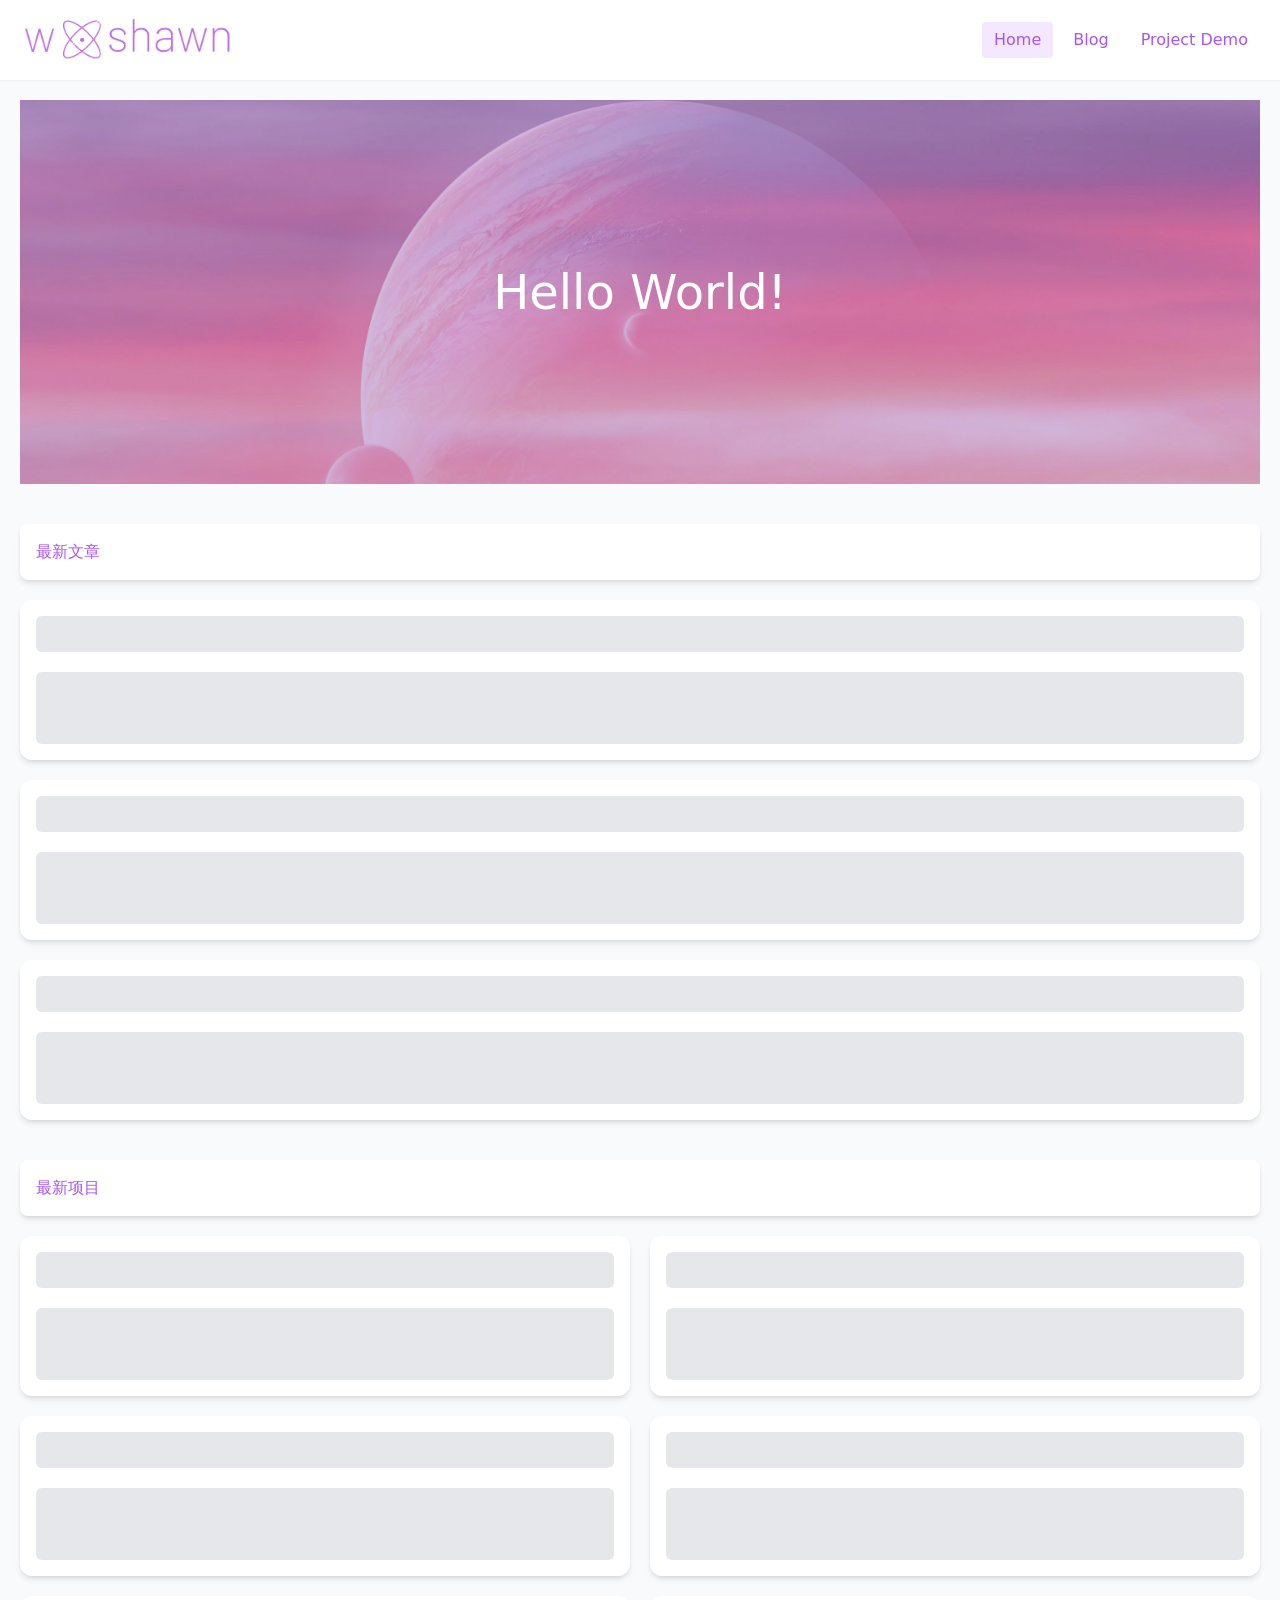
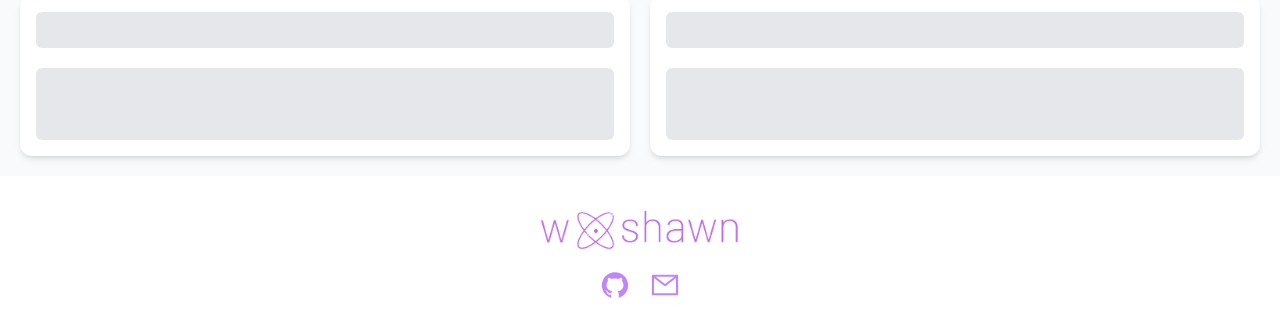
<file: index.html>
<!DOCTYPE html>
<html lang="en">
  <head>
    <meta charset="UTF-8" />
    <link rel="icon" type="image/svg+xml" href="/vite.svg" />
    <meta name="viewport" content="width=device-width, initial-scale=1.0" />
    <title>Vite + Vue</title>
    <script type="module" crossorigin src="/assets/index.699bcddb.js"></script>
    <link rel="stylesheet" href="/assets/index.144a7b32.css">
  </head>
  <body>
    <div id="app"></div>
    
  </body>
</html>
</file>
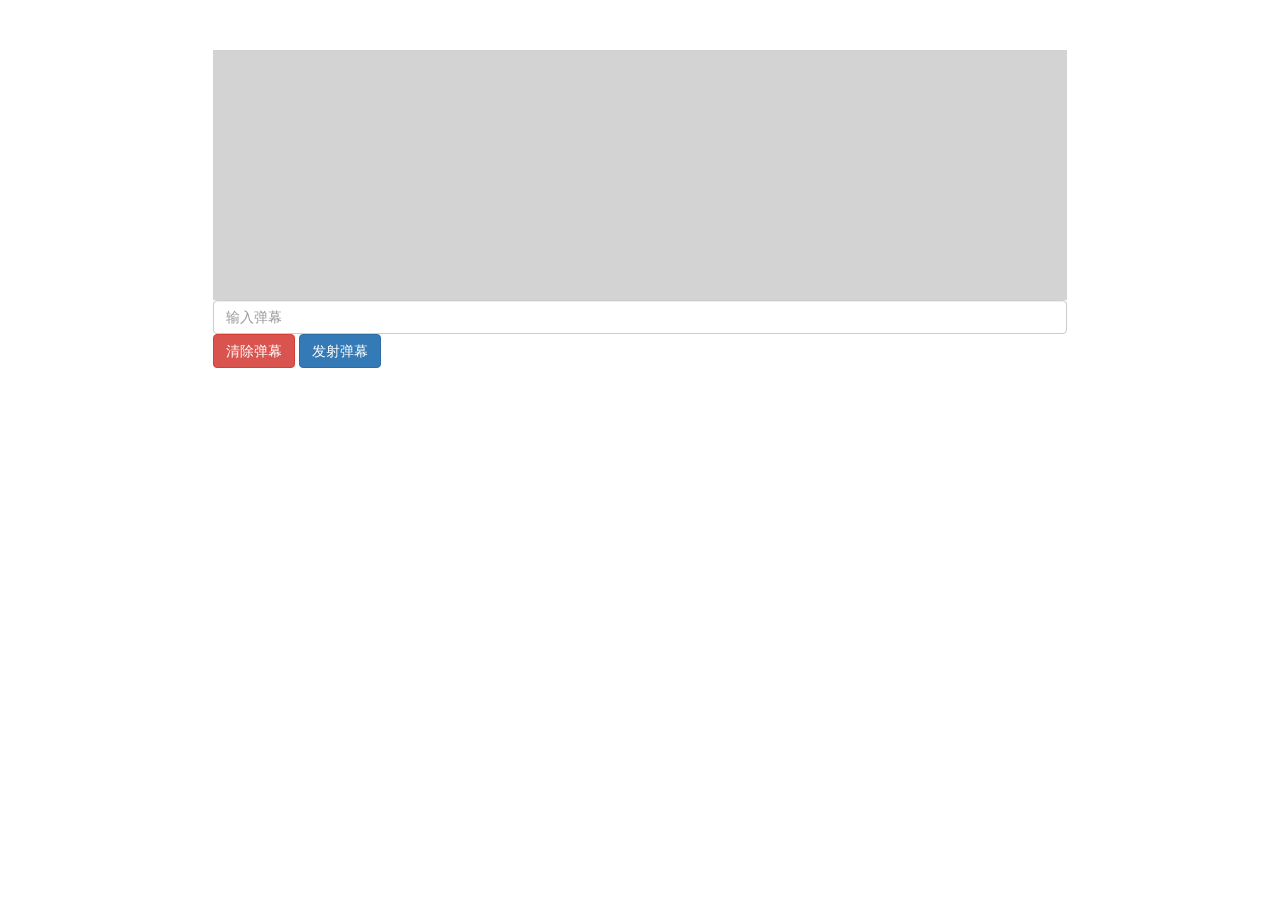
<file: wxshawn/portflio/Danmu/index.html>
<!DOCTYPE html>
<html lang="en">
<head>
    <meta charset="UTF-8">
    <meta name="viewport" content="width=device-width, initial-scale=1.0">
    <meta http-equiv="X-UA-Compatible" content="ie=edge">
    <title>Danmu</title>
    <link rel="stylesheet" href="./css/bootstrap.min.css">
    <link rel="stylesheet" href="./css/main.css">
</head>
<body>
    <div class="danmu-launcher container-fluid">
        <div class="row">
            <div class="screen col-xs-10 col-md-8 col-xs-offset-1 col-md-offset-2" id="screen"></div>
        </div>
        <div class="row">
            <div class="launcher col-xs-10 col-md-8 col-xs-offset-1 col-md-offset-2">
                <input class="form-control" id="text" type="text" placeholder="输入弹幕">
                <input class="btn btn-danger" id="clear" type="button" value="清除弹幕">
                <input class="btn btn-primary" id="launch" type="button" value="发射弹幕">
            </div>
        </div>
    </div>
    <script src="./js/main.js"></script>
</body>
</html>
</file>
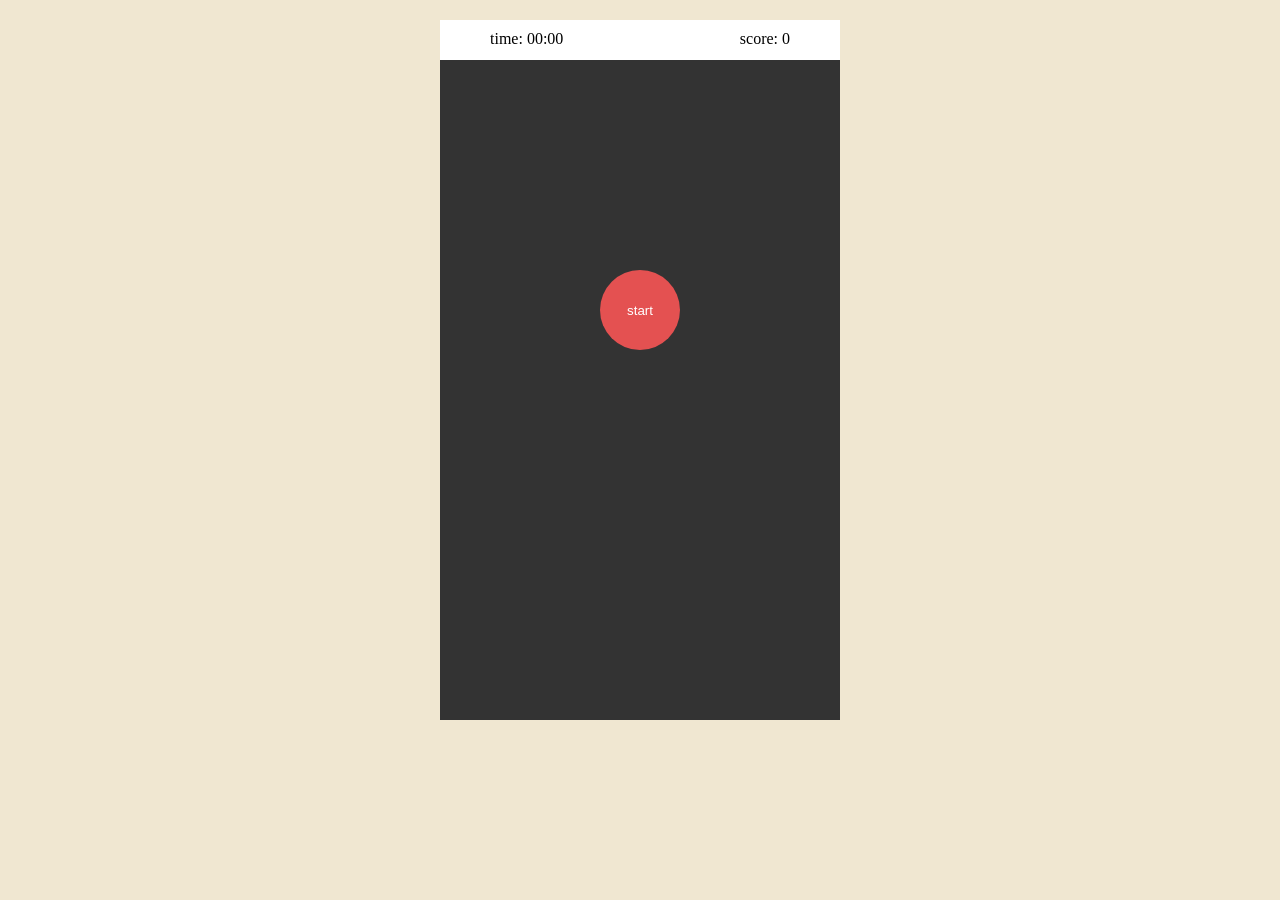
<file: wxshawn/portflio/Touch/index.html>
<!DOCTYPE html>
<html lang="en">
<head>
    <meta charset="UTF-8">
    <meta name="viewport" content="width=device-width, initial-scale=1.0">
    <meta http-equiv="X-UA-Compatible" content="ie=edge">
    <title>Touch</title>
    <link rel="stylesheet" href="./css/main.css">
</head>
<body>
    <div class="touch">
        <div class="ui">
            <div class="score-board">
                <p class="time" id="time">time: 00:00</p>
                <p class="score" id="score">score: 0</p>
            </div>
            <p class="life" id="life"></p>
            <input class="start" id="start" type="button" value="start">
        </div>
        <div class="con" id="con">

        </div>
    </div>
    <script src="./js/main.js"></script>
</body>
</html>
</file>
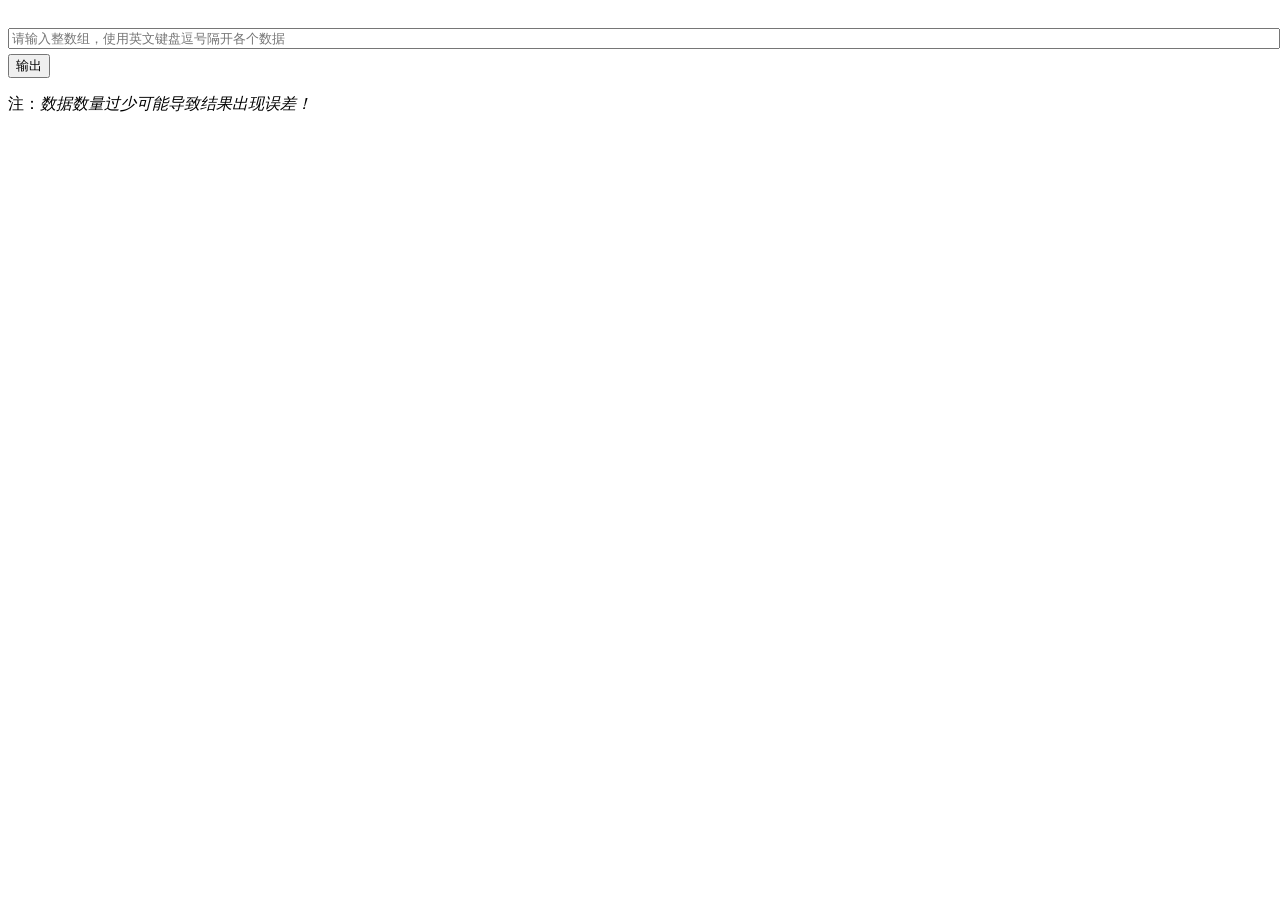
<file: wxshawn/portfolio/Tongji/index.html>
<!DOCTYPE html>
<html lang="en">
<head>
    <meta charset="UTF-8">
    <meta name="viewport" content="width=device-width, initial-scale=1.0">
    <meta http-equiv="X-UA-Compatible" content="ie=edge">
    <title>统计计算</title>
    <style>
        #str {
            width: 100%;
            margin: 20px 0 5px;
        }
    </style>
    <script src="./main.js"></script>
</head>
<body>
    <input id="str" type="text" placeholder="请输入整数组，使用英文键盘逗号隔开各个数据">
    <input id="btn" type="button" value="输出">
    <p>注：<em>数据数量过少可能导致结果出现误差！</em></p>
</body>
</html>
</file>
<file: assets/index.144a7b32.css>
*,:before,:after{box-sizing:border-box;border-width:0;border-style:solid;border-color:#e5e7eb}:before,:after{--tw-content: ""}html{line-height:1.5;-webkit-text-size-adjust:100%;-moz-tab-size:4;-o-tab-size:4;tab-size:4;font-family:ui-sans-serif,system-ui,-apple-system,BlinkMacSystemFont,Segoe UI,Roboto,Helvetica Neue,Arial,Noto Sans,sans-serif,"Apple Color Emoji","Segoe UI Emoji",Segoe UI Symbol,"Noto Color Emoji"}body{margin:0;line-height:inherit}hr{height:0;color:inherit;border-top-width:1px}abbr:where([title]){-webkit-text-decoration:underline dotted;text-decoration:underline dotted}h1,h2,h3,h4,h5,h6{font-size:inherit;font-weight:inherit}a{color:inherit;text-decoration:inherit}b,strong{font-weight:bolder}code,kbd,samp,pre{font-family:ui-monospace,SFMono-Regular,Menlo,Monaco,Consolas,Liberation Mono,Courier New,monospace;font-size:1em}small{font-size:80%}sub,sup{font-size:75%;line-height:0;position:relative;vertical-align:baseline}sub{bottom:-.25em}sup{top:-.5em}table{text-indent:0;border-color:inherit;border-collapse:collapse}button,input,optgroup,select,textarea{font-family:inherit;font-size:100%;font-weight:inherit;line-height:inherit;color:inherit;margin:0;padding:0}button,select{text-transform:none}button,[type=button],[type=reset],[type=submit]{-webkit-appearance:button;background-color:transparent;background-image:none}:-moz-focusring{outline:auto}:-moz-ui-invalid{box-shadow:none}progress{vertical-align:baseline}::-webkit-inner-spin-button,::-webkit-outer-spin-button{height:auto}[type=search]{-webkit-appearance:textfield;outline-offset:-2px}::-webkit-search-decoration{-webkit-appearance:none}::-webkit-file-upload-button{-webkit-appearance:button;font:inherit}summary{display:list-item}blockquote,dl,dd,h1,h2,h3,h4,h5,h6,hr,figure,p,pre{margin:0}fieldset{margin:0;padding:0}legend{padding:0}ol,ul,menu{list-style:none;margin:0;padding:0}textarea{resize:vertical}input::-moz-placeholder,textarea::-moz-placeholder{opacity:1;color:#9ca3af}input::placeholder,textarea::placeholder{opacity:1;color:#9ca3af}button,[role=button]{cursor:pointer}:disabled{cursor:default}img,svg,video,canvas,audio,iframe,embed,object{display:block;vertical-align:middle}img,video{max-width:100%;height:auto}@font-face{font-family:AstroSpace;src:url(./assets/font/AstroSpace-eZ2Bg.ttf)}*,:before,:after{--tw-border-spacing-x: 0;--tw-border-spacing-y: 0;--tw-translate-x: 0;--tw-translate-y: 0;--tw-rotate: 0;--tw-skew-x: 0;--tw-skew-y: 0;--tw-scale-x: 1;--tw-scale-y: 1;--tw-pan-x: ;--tw-pan-y: ;--tw-pinch-zoom: ;--tw-scroll-snap-strictness: proximity;--tw-ordinal: ;--tw-slashed-zero: ;--tw-numeric-figure: ;--tw-numeric-spacing: ;--tw-numeric-fraction: ;--tw-ring-inset: ;--tw-ring-offset-width: 0px;--tw-ring-offset-color: #fff;--tw-ring-color: rgb(59 130 246 / .5);--tw-ring-offset-shadow: 0 0 #0000;--tw-ring-shadow: 0 0 #0000;--tw-shadow: 0 0 #0000;--tw-shadow-colored: 0 0 #0000;--tw-blur: ;--tw-brightness: ;--tw-contrast: ;--tw-grayscale: ;--tw-hue-rotate: ;--tw-invert: ;--tw-saturate: ;--tw-sepia: ;--tw-drop-shadow: ;--tw-backdrop-blur: ;--tw-backdrop-brightness: ;--tw-backdrop-contrast: ;--tw-backdrop-grayscale: ;--tw-backdrop-hue-rotate: ;--tw-backdrop-invert: ;--tw-backdrop-opacity: ;--tw-backdrop-saturate: ;--tw-backdrop-sepia: }::-webkit-backdrop{--tw-border-spacing-x: 0;--tw-border-spacing-y: 0;--tw-translate-x: 0;--tw-translate-y: 0;--tw-rotate: 0;--tw-skew-x: 0;--tw-skew-y: 0;--tw-scale-x: 1;--tw-scale-y: 1;--tw-pan-x: ;--tw-pan-y: ;--tw-pinch-zoom: ;--tw-scroll-snap-strictness: proximity;--tw-ordinal: ;--tw-slashed-zero: ;--tw-numeric-figure: ;--tw-numeric-spacing: ;--tw-numeric-fraction: ;--tw-ring-inset: ;--tw-ring-offset-width: 0px;--tw-ring-offset-color: #fff;--tw-ring-color: rgb(59 130 246 / .5);--tw-ring-offset-shadow: 0 0 #0000;--tw-ring-shadow: 0 0 #0000;--tw-shadow: 0 0 #0000;--tw-shadow-colored: 0 0 #0000;--tw-blur: ;--tw-brightness: ;--tw-contrast: ;--tw-grayscale: ;--tw-hue-rotate: ;--tw-invert: ;--tw-saturate: ;--tw-sepia: ;--tw-drop-shadow: ;--tw-backdrop-blur: ;--tw-backdrop-brightness: ;--tw-backdrop-contrast: ;--tw-backdrop-grayscale: ;--tw-backdrop-hue-rotate: ;--tw-backdrop-invert: ;--tw-backdrop-opacity: ;--tw-backdrop-saturate: ;--tw-backdrop-sepia: }::backdrop{--tw-border-spacing-x: 0;--tw-border-spacing-y: 0;--tw-translate-x: 0;--tw-translate-y: 0;--tw-rotate: 0;--tw-skew-x: 0;--tw-skew-y: 0;--tw-scale-x: 1;--tw-scale-y: 1;--tw-pan-x: ;--tw-pan-y: ;--tw-pinch-zoom: ;--tw-scroll-snap-strictness: proximity;--tw-ordinal: ;--tw-slashed-zero: ;--tw-numeric-figure: ;--tw-numeric-spacing: ;--tw-numeric-fraction: ;--tw-ring-inset: ;--tw-ring-offset-width: 0px;--tw-ring-offset-color: #fff;--tw-ring-color: rgb(59 130 246 / .5);--tw-ring-offset-shadow: 0 0 #0000;--tw-ring-shadow: 0 0 #0000;--tw-shadow: 0 0 #0000;--tw-shadow-colored: 0 0 #0000;--tw-blur: ;--tw-brightness: ;--tw-contrast: ;--tw-grayscale: ;--tw-hue-rotate: ;--tw-invert: ;--tw-saturate: ;--tw-sepia: ;--tw-drop-shadow: ;--tw-backdrop-blur: ;--tw-backdrop-brightness: ;--tw-backdrop-contrast: ;--tw-backdrop-grayscale: ;--tw-backdrop-hue-rotate: ;--tw-backdrop-invert: ;--tw-backdrop-opacity: ;--tw-backdrop-saturate: ;--tw-backdrop-sepia: }.fixed{position:fixed}.absolute{position:absolute}.relative{position:relative}.top-0{top:0px}.z-50{z-index:50}.z-40{z-index:40}.mb-1{margin-bottom:.25rem}.mb-2{margin-bottom:.5rem}.-mt-40{margin-top:-10rem}.mt-20{margin-top:5rem}.mt-5{margin-top:1.25rem}.mt-2{margin-top:.5rem}.flex{display:flex}.grid{display:grid}.hidden{display:none}.h-40{height:10rem}.h-full{height:100%}.h-20{height:5rem}.h-10{height:2.5rem}.h-8{height:2rem}.h-96{height:24rem}.min-h-screen{min-height:100vh}.w-full{width:100%}.w-52{width:13rem}.max-w-4xl{max-width:56rem}.flex-1{flex:1 1 0%}.flex-2{flex:2 2 0%}.translate-y-20{--tw-translate-y: 5rem;transform:translate(var(--tw-translate-x),var(--tw-translate-y)) rotate(var(--tw-rotate)) skew(var(--tw-skew-x)) skewY(var(--tw-skew-y)) scaleX(var(--tw-scale-x)) scaleY(var(--tw-scale-y))}.-translate-y-10{--tw-translate-y: -2.5rem;transform:translate(var(--tw-translate-x),var(--tw-translate-y)) rotate(var(--tw-rotate)) skew(var(--tw-skew-x)) skewY(var(--tw-skew-y)) scaleX(var(--tw-scale-x)) scaleY(var(--tw-scale-y))}@-webkit-keyframes pulse{50%{opacity:.5}}@keyframes pulse{50%{opacity:.5}}.animate-pulse{-webkit-animation:pulse 2s cubic-bezier(.4,0,.6,1) infinite;animation:pulse 2s cubic-bezier(.4,0,.6,1) infinite}.cursor-pointer{cursor:pointer}.select-none{-webkit-user-select:none;-moz-user-select:none;user-select:none}.grid-cols-1{grid-template-columns:repeat(1,minmax(0,1fr))}.flex-col{flex-direction:column}.flex-wrap{flex-wrap:wrap}.items-center{align-items:center}.justify-center{justify-content:center}.justify-between{justify-content:space-between}.gap-5{gap:1.25rem}.gap-3{gap:.75rem}.gap-2{gap:.5rem}.gap-10{gap:2.5rem}.gap-x-2{-moz-column-gap:.5rem;column-gap:.5rem}.gap-x-3{-moz-column-gap:.75rem;column-gap:.75rem}.gap-y-1{row-gap:.25rem}.overflow-hidden{overflow:hidden}.overflow-ellipsis{text-overflow:ellipsis}.rounded-xl{border-radius:.75rem}.rounded-md{border-radius:.375rem}.rounded{border-radius:.25rem}.rounded-lg{border-radius:.5rem}.rounded-r-none{border-top-right-radius:0;border-bottom-right-radius:0}.border{border-width:1px}.border-solid{border-style:solid}.border-purple-400{--tw-border-opacity: 1;border-color:rgb(192 132 252 / var(--tw-border-opacity))}.bg-white{--tw-bg-opacity: 1;background-color:rgb(255 255 255 / var(--tw-bg-opacity))}.bg-gray-200{--tw-bg-opacity: 1;background-color:rgb(229 231 235 / var(--tw-bg-opacity))}.bg-slate-50{--tw-bg-opacity: 1;background-color:rgb(248 250 252 / var(--tw-bg-opacity))}.bg-purple-100{--tw-bg-opacity: 1;background-color:rgb(243 232 255 / var(--tw-bg-opacity))}.bg-purple-800{--tw-bg-opacity: 1;background-color:rgb(107 33 168 / var(--tw-bg-opacity))}.bg-purple-400{--tw-bg-opacity: 1;background-color:rgb(192 132 252 / var(--tw-bg-opacity))}.bg-opacity-30{--tw-bg-opacity: .3}.bg-home-banner{background-image:url(/bg-banner.jpg)}.bg-cover{background-size:cover}.bg-fixed{background-attachment:fixed}.bg-center{background-position:center}.object-cover{-o-object-fit:cover;object-fit:cover}.object-center{-o-object-position:center;object-position:center}.p-4{padding:1rem}.p-2{padding:.5rem}.p-5{padding:1.25rem}.px-5{padding-left:1.25rem;padding-right:1.25rem}.px-3{padding-left:.75rem;padding-right:.75rem}.py-1\.5{padding-top:.375rem;padding-bottom:.375rem}.py-1{padding-top:.25rem;padding-bottom:.25rem}.py-5{padding-top:1.25rem;padding-bottom:1.25rem}.px-2{padding-left:.5rem;padding-right:.5rem}.pt-20{padding-top:5rem}.pb-40{padding-bottom:10rem}.pl-20{padding-left:5rem}.text-center{text-align:center}.text-lg{font-size:1.125rem;line-height:1.75rem}.text-sm{font-size:.875rem;line-height:1.25rem}.text-base{font-size:1rem;line-height:1.5rem}.text-2xl{font-size:1.5rem;line-height:2rem}.text-3xl{font-size:1.875rem;line-height:2.25rem}.text-5xl{font-size:3rem;line-height:1}.font-semibold{font-weight:600}.text-gray-600{--tw-text-opacity: 1;color:rgb(75 85 99 / var(--tw-text-opacity))}.text-gray-400{--tw-text-opacity: 1;color:rgb(156 163 175 / var(--tw-text-opacity))}.text-gray-500{--tw-text-opacity: 1;color:rgb(107 114 128 / var(--tw-text-opacity))}.text-purple-700{--tw-text-opacity: 1;color:rgb(126 34 206 / var(--tw-text-opacity))}.text-purple-500{--tw-text-opacity: 1;color:rgb(168 85 247 / var(--tw-text-opacity))}.text-purple-400{--tw-text-opacity: 1;color:rgb(192 132 252 / var(--tw-text-opacity))}.text-purple-600{--tw-text-opacity: 1;color:rgb(147 51 234 / var(--tw-text-opacity))}.text-white{--tw-text-opacity: 1;color:rgb(255 255 255 / var(--tw-text-opacity))}.text-purple-50{--tw-text-opacity: 1;color:rgb(250 245 255 / var(--tw-text-opacity))}.shadow-md{--tw-shadow: 0 4px 6px -1px rgb(0 0 0 / .1), 0 2px 4px -2px rgb(0 0 0 / .1);--tw-shadow-colored: 0 4px 6px -1px var(--tw-shadow-color), 0 2px 4px -2px var(--tw-shadow-color);box-shadow:var(--tw-ring-offset-shadow, 0 0 #0000),var(--tw-ring-shadow, 0 0 #0000),var(--tw-shadow)}.shadow-sm{--tw-shadow: 0 1px 2px 0 rgb(0 0 0 / .05);--tw-shadow-colored: 0 1px 2px 0 var(--tw-shadow-color);box-shadow:var(--tw-ring-offset-shadow, 0 0 #0000),var(--tw-ring-shadow, 0 0 #0000),var(--tw-shadow)}.shadow-lg{--tw-shadow: 0 10px 15px -3px rgb(0 0 0 / .1), 0 4px 6px -4px rgb(0 0 0 / .1);--tw-shadow-colored: 0 10px 15px -3px var(--tw-shadow-color), 0 4px 6px -4px var(--tw-shadow-color);box-shadow:var(--tw-ring-offset-shadow, 0 0 #0000),var(--tw-ring-shadow, 0 0 #0000),var(--tw-shadow)}.outline-none{outline:2px solid transparent;outline-offset:2px}.transition-shadow{transition-property:box-shadow;transition-timing-function:cubic-bezier(.4,0,.2,1);transition-duration:.15s}.transition-transform{transition-property:transform;transition-timing-function:cubic-bezier(.4,0,.2,1);transition-duration:.15s}.line-clamp-3{overflow:hidden;display:-webkit-box;-webkit-box-orient:vertical;-webkit-line-clamp:3}.hover\:bg-purple-100:hover{--tw-bg-opacity: 1;background-color:rgb(243 232 255 / var(--tw-bg-opacity))}.hover\:bg-purple-400:hover{--tw-bg-opacity: 1;background-color:rgb(192 132 252 / var(--tw-bg-opacity))}.hover\:bg-purple-500:hover{--tw-bg-opacity: 1;background-color:rgb(168 85 247 / var(--tw-bg-opacity))}.hover\:text-purple-500:hover{--tw-text-opacity: 1;color:rgb(168 85 247 / var(--tw-text-opacity))}.hover\:text-purple-400:hover{--tw-text-opacity: 1;color:rgb(192 132 252 / var(--tw-text-opacity))}.hover\:text-purple-50:hover{--tw-text-opacity: 1;color:rgb(250 245 255 / var(--tw-text-opacity))}.hover\:text-purple-600:hover{--tw-text-opacity: 1;color:rgb(147 51 234 / var(--tw-text-opacity))}.hover\:shadow-lg:hover{--tw-shadow: 0 10px 15px -3px rgb(0 0 0 / .1), 0 4px 6px -4px rgb(0 0 0 / .1);--tw-shadow-colored: 0 10px 15px -3px var(--tw-shadow-color), 0 4px 6px -4px var(--tw-shadow-color);box-shadow:var(--tw-ring-offset-shadow, 0 0 #0000),var(--tw-ring-shadow, 0 0 #0000),var(--tw-shadow)}@media (min-width: 640px){.sm\:grid-cols-1{grid-template-columns:repeat(1,minmax(0,1fr))}}@media (min-width: 768px){.md\:flex{display:flex}.md\:hidden{display:none}.md\:h-12{height:3rem}.md\:grid-cols-2{grid-template-columns:repeat(2,minmax(0,1fr))}}@media (min-width: 1024px){.lg\:container{width:100%;margin-right:auto;margin-left:auto}@media (min-width: 640px){.lg\:container{max-width:640px}}@media (min-width: 768px){.lg\:container{max-width:768px}}@media (min-width: 1024px){.lg\:container{max-width:1024px}}@media (min-width: 1280px){.lg\:container{max-width:1280px}}@media (min-width: 1536px){.lg\:container{max-width:1536px}}.lg\:h-14{height:3.5rem}.lg\:grid-cols-3{grid-template-columns:repeat(3,minmax(0,1fr))}}@media (min-width: 1536px){.\32xl\:grid-cols-3{grid-template-columns:repeat(3,minmax(0,1fr))}}
</file>
<file: wxshawn/portflio/Danmu/css/main.css>
.danmu-launcher {
    margin-top: 50px;
}

.screen {
    background: lightgray;
    height: 250px;
    position: relative;
    overflow: hidden;
}

.launcher {
    padding: 0;
}
</file>
<file: wxshawn/portflio/Touch/css/main.css>
body {
    margin: 0;
    padding: 0;
    background: #f0e7d1;
}

.touch {
    position: relative;
    background: #333;
    height: 100vh;
    overflow: hidden;
}

@media (min-width: 992px) {
    .touch {
        width: 400px;
        height: 700px;
        margin: 20px auto 0;
    }
}

.ui {
    position: absolute;
    width: 100%;
    height: 40px;
    z-index: 1;
}

.score-board {
    height: 40px;
    background: #fff;
}

.score-board > p {
    margin: 10px 50px;
}

.time {
    float: left;
}

.score {
    float: right;
}

.life {
    position: absolute;
    bottom: -70px;
    left: 50%;
    transform: translateX(-50%);
    color: #fff;
    font-size: 30px;
}

.start {
    position: absolute;
    bottom: 0;
    width: 80px;
    height: 80px;
    left: 50%;
    top: 250px;
    transform: translateX(-50%);
    border: none;
    border-radius: 50%;
    background: rgb(228, 81, 81);
    color: #fff;
}

.con {
    position: relative;
    height: 100%;
}

.square {
    position: absolute;
    width: 25%;
    height: 100px;
    top: -100px;
}
</file>
